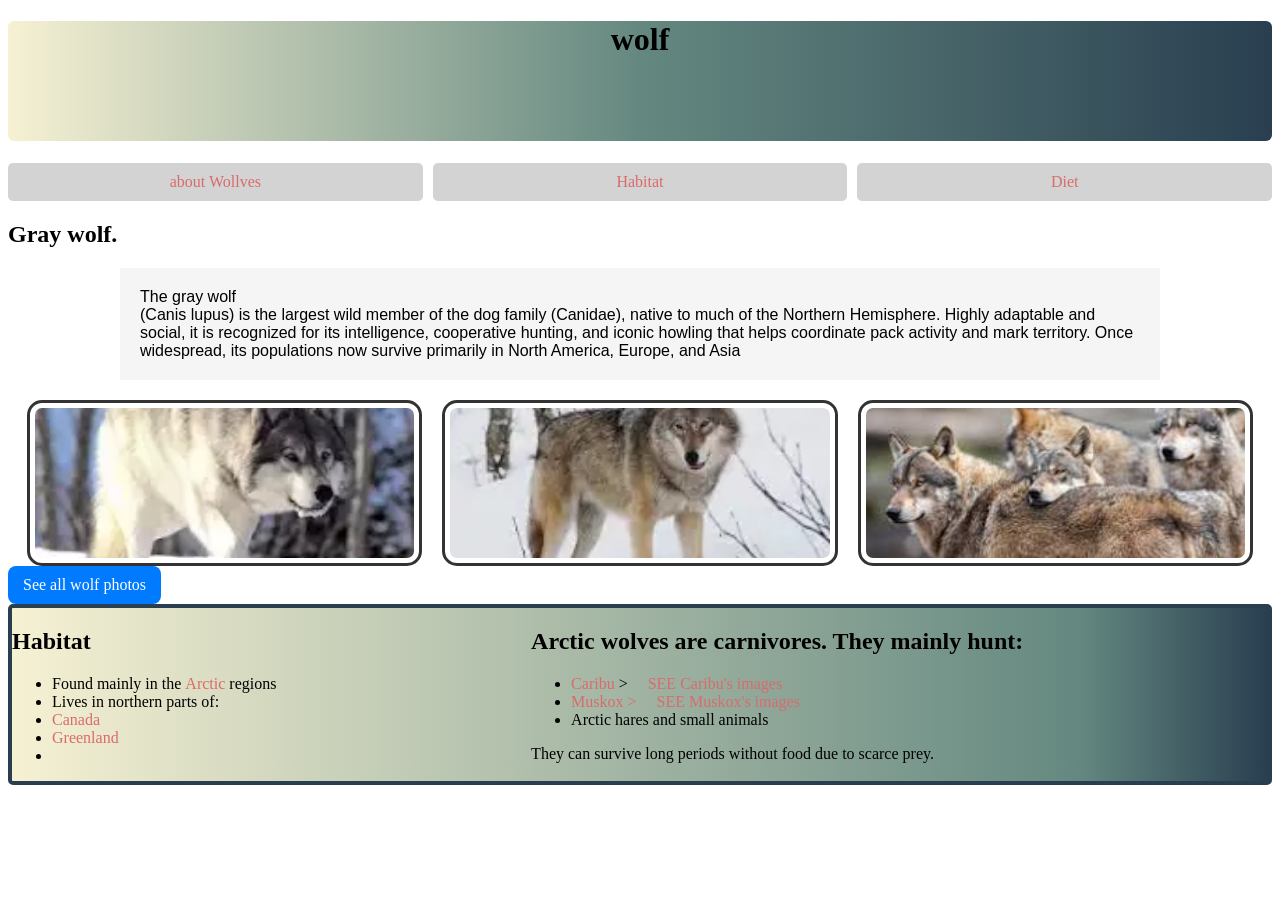
<file: index.html>
<!doctype html>
<html lang="en">
    <head>
        <meta charset="utf-8">
        <meta name="viewport" content="width=device-width, initial-scale=1">
         <title>Wolve</title>
        <link rel="stylesheet" href="css/mycssfile.css">
    </head>
    <body>
        <h1> wolf </h1>
       
            <ul class="grid-list">
                <li> <a href="#about">about Wollves</a></li>
                    <li> <a href="#habitat"> Habitat</a></li>
                    <li><a href="#diet">Diet</a></li>
            </ul>
      
        
        
            <header>
                <h2 class="graylink">  Gray wolf.</h2>
            </header>
             <main id="about">The gray wolf<br> (Canis lupus) is the largest wild member of the dog family (Canidae),
                 native to much of the Northern Hemisphere. Highly adaptable and social,
                  it is recognized for its intelligence, cooperative hunting,
                   and iconic howling that helps coordinate pack activity and mark territory.
                    Once widespread, its populations now survive primarily in North America,
                 Europe, and Asia </main>
                 <div class="image-container">
                    <img src="images/canidae.webp" alt=" image of Canidae ">
                    <img src="images/wolf.webp" alt="Gray wolf standing in snow">
                    <img src="images/wolves.jpeg" alt="wolves ">
                 </div>
                 <a href="show.html" class="button-link">See all wolf photos</a>
            
            <div class="part">
                 <section id="habitat"><h2>Habitat</h2>
                        <ul>
                            
                            <li>Found mainly in the <a href="#arctic">Arctic</a> regions</li>
                            <li>Lives in northern parts of:</li>
                            <li><a href="#canada">Canada</a></li>
                               <li><a href="#greenland1">Greenland</a></li> 
                        
                            <li><a href="#greenland"></a></li>
                        </ul>
                    </section>
                 <section id='diet'>
                            <h2>Arctic wolves are carnivores. They mainly hunt:</h2>
                            <ul>
                                <li><a href="#caribu"> Caribu</a> > <a href="hunting.html#idcaribu">  &nbsp;&nbsp;&nbsp; SEE Caribu's images</a></li>
                                <li><a href="#muskox">Muskox  >    &nbsp;&nbsp;&nbsp;</a> <a href="hunting.html#idmuskox">  SEE Muskox's images</a></li>
                                <li>Arctic hares and small animals</li>
                            </ul>
                            <p>They can survive long periods without food due to scarce prey.</p>
                    </section>
           
        </div>
        
        <p id="arctic" class="hidden">The Arctic is the northernmost polar region of Earth, encompassing the Arctic Ocean and parts of eight countries above roughly 66.5° N latitude.
             Characterized by extreme cold, vast ice cover, and distinctive daylight cycles, it is both a critical climate regulator and home to diverse wildlife and
              Indigenous cultures. 
             The region is increasingly significant for climate research, resource exploration, and international cooperation.</p>
             <p id="canada" class="hidden">
                Canada is a country in North America known for its vast natural landscapes,
                 multicultural society, and stable democratic governance.
                  It spans the northern half of the continent, sharing the world's longest undefended border with the United States,
                 and ranks among the wealthiest nations globally.
             </p>
             <p id="greenland" class="hidden">
                
             </p>
             <p id="greenland1" class="hidden">
                Greenland is the world's largest island, 
                an autonomous territory within the Kingdom of Denmark, 
                located in the North Atlantic and Arctic Oceans.
                 Known for its vast ice sheet and Inuit heritage,
                  it holds strategic geopolitical importance and is increasingly significant 
                  in discussions about climate change and Arctic development.
             </p>
             
             <p id="caribu" class="hidden">
                  Caribou<br>
                The caribou (Rangifer tarandus), also known as the reindeer in Eurasia, 
                is a large hoofed mammal in the deer family (Cervidae). It inhabits Arctic 
                and subarctic regions across North America, Europe, and Asia, where it is uniquely 
                adapted to cold, snowy environments. Caribou are ecologically vital grazers and 
                central to the cultural traditions of many northern Indigenous peoples.
             </p>
             <p id="muskox" class="hidden">
                Muskox<br>
                The muskox (Ovibos moschatus) is a large, shaggy-coated hoofed mammal native to Arctic
                 regions of North America and Greenland. Known for its thick coat and strong odor emitted 
                 by males during the rut, it is one of the Arctic's most iconic tundra herbivores,
                 well adapted to extreme cold and scarce vegetation.
            </p>
    </bod>
</html>
</file>
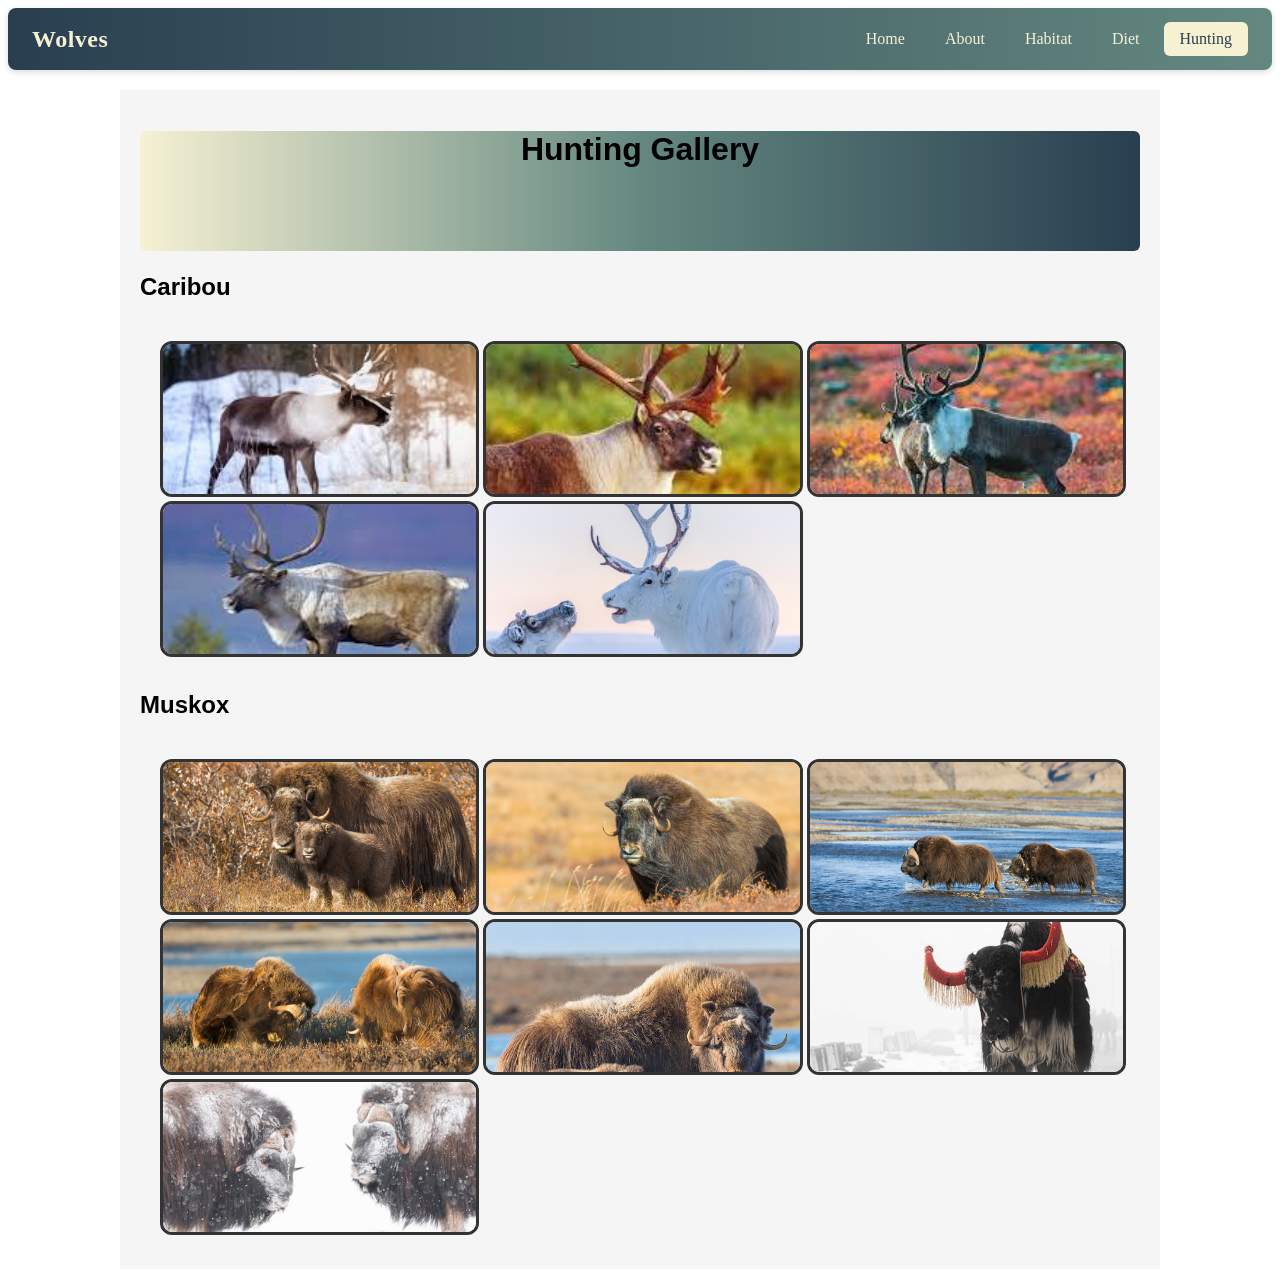
<file: hunting.html>
<!doctype html>
<html lang="en">
    <head>
        <meta charset="utf-8">
        <meta name="viewport" content="width=device-width, initial-scale=1">
        <title>Caribou &amp; Muskox — Hunting Gallery</title>
        <link rel="stylesheet" href="css/mycssfile.css">
    </head>
    <body>
        <a class="skip-link" href="#main-content">Skip to main content</a>

        <header class="site-header">
            <a href="index.html" class="site-title">Wolves</a>
            <nav class="primary-nav" aria-label="Primary">
                <ul>
                    <li><a href="index.html">Home</a></li>
                    <li><a href="index.html#about">About</a></li>
                    <li><a href="index.html#habitat">Habitat</a></li>
                    <li><a href="index.html#diet">Diet</a></li>
                    <li><a href="hunting.html" aria-current="page">Hunting</a></li>
                </ul>
            </nav>
        </header>

        <main id="main-content">
            <h1>Hunting Gallery</h1>

            <section id="idcaribu" aria-labelledby="caribou-heading">
                <h2 id="caribou-heading">Caribou</h2>
                <ul class="grid-gallery" aria-label="Photos of caribou">
                    <li><img src="images/caribu1.jpeg" alt="Caribou standing in a snowy field"></li>
                    <li><img src="images/caribu2.jpeg" alt="Herd of caribou crossing tundra"></li>
                    <li><img src="images/caribu3.jpeg" alt="Caribou with large antlers in profile"></li>
                    <li><img src="images/caribu4.jpeg" alt="Caribou grazing on low vegetation"></li>
                    <li><img src="images/caribu5.jpeg" alt="Caribou resting in winter landscape"></li>
                </ul>
            </section>

            <section id="idmuskox" aria-labelledby="muskox-heading">
                <h2 id="muskox-heading">Muskox</h2>
                <ul class="grid-gallery" aria-label="Photos of muskox">
                    <li><img src="images/muskox1.jpg" alt="Muskox standing on rocky tundra"></li>
                    <li><img src="images/muskox2.jpg" alt="Muskox with thick winter coat"></li>
                    <li><img src="images/muskox3.jpg" alt="Group of muskox in defensive circle"></li>
                    <li><img src="images/muskox4.jpg" alt="Muskox grazing in summer tundra"></li>
                    <li><img src="images/muskox5.jpg" alt="Close-up of muskox horns"></li>
                    <li><img src="images/muskox6.jpeg" alt="Young muskox calf beside an adult"></li>
                    <li><img src="images/muskox7.jpeg" alt="Muskox walking through snow"></li>
                </ul>
            </section>
        </main>
    </body>
</html>
</file>
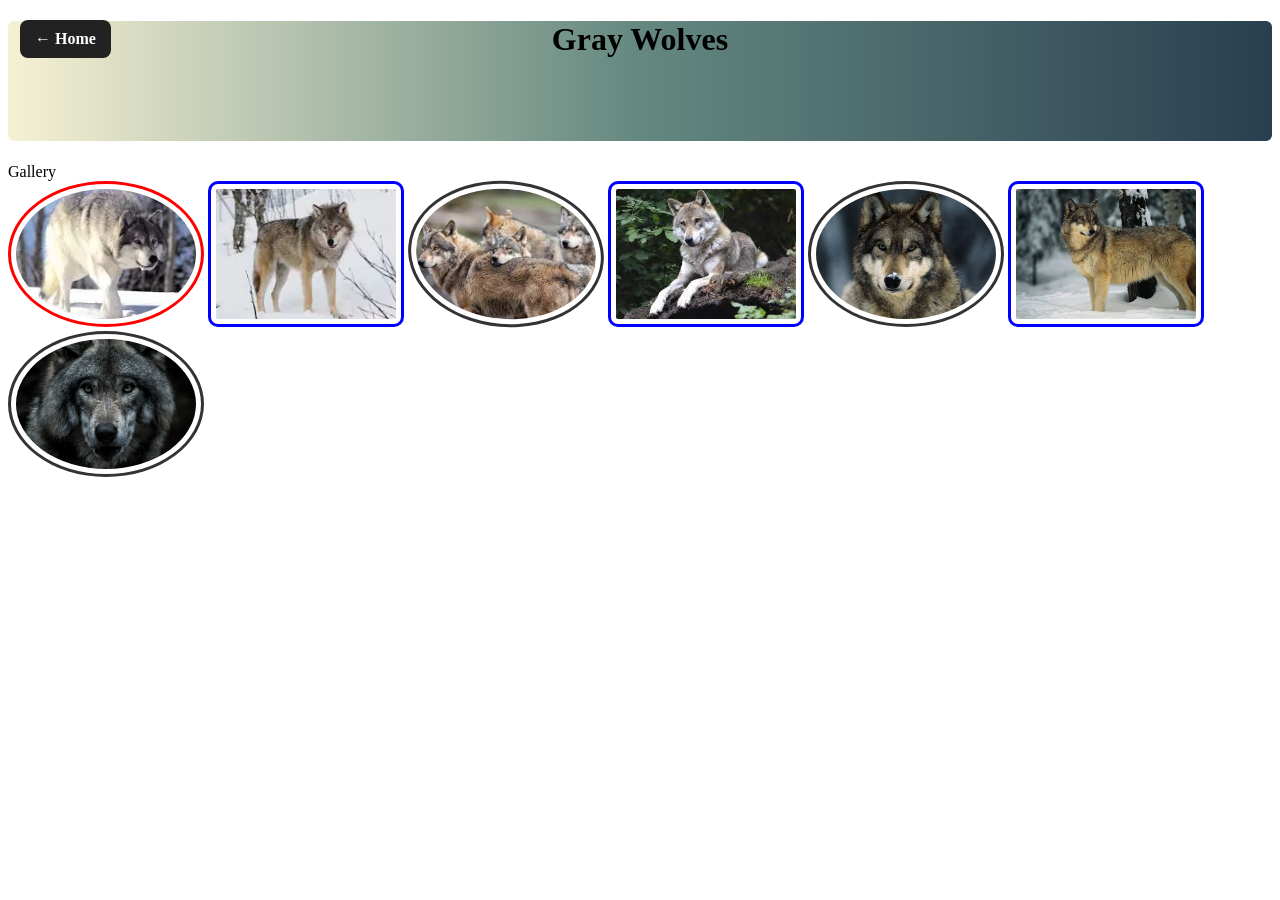
<file: show.html>
<!DOCTYPE html>
<html>
    <head>
        <link rel="stylesheet" href="css/mycssfile.css">

    </head>
    <body>
        <h1> Gray Wolves
        </h1>

        <head> Gallery </head>
        <div class="gallery"> 
           <img src="images/canidae.webp" alt="Canidae">
                    <img src="images/wolf.webp" alt="wolf's image">
                    <img src="images/wolves.jpeg" alt="wolves">
                    <img src="images/wolf2.jpeg" alt="wolve's picture two">
                    <img src="images/wolf3.webp" alt="wolve's picture three">
                    <img src="images/wolf4.webp" alt="wolve's picture four">
                    <img src="images/wolf5.jpeg" alt="wolve's picture five">


        </div>
        <a href="index.html" class="back-home">← Home</a>
        
        
    </body>
</html>
</file>
<file: css/mycssfile.css>
.hidden {
    display: none;
}

.hidden:target {
   
    display: block;
    border-radius: 5px;
    width: 100%;
    height: 100%;
    background-color: lightblue;
    position: relative;  
    padding: 10px;
    font-family: "Helvetica Neue", Helvetica, Arial, sans-serif;

}
h1{
    text-align: center;
     background: #466368;
  background: linear-gradient(to right, #f6f1d3, #648880, #293f50);
  border-radius: 6px;
  height: 120px;
}
.grid-list {
  display: grid;
  grid-template-columns: repeat(3, 1fr); /* 3 equal columns */
  gap: 10px; /* space between items */
  list-style: none; /* remove bullets */
  padding: 0;
  margin: 0;
}

.grid-list li {
  background-color: lightgray;
  padding: 10px;
  text-align: center;
  border-radius: 5px;
}
main {
  display: block;         
  max-width: 1000px;       /* limits width for readability */
  margin: 0 auto;          /* centers the main content */
  padding: 20px;           /* space inside */
  background-color: #f5f5f5;
  font-family: "Helvetica Neue", Helvetica, Arial, sans-serif;

}
h2.gray{
    background-color:#648880;
    color:azure;
    text-align: center;
}
h2.arctic{
    background-color:#c1d3cf;
    color:azure;
    
    border-radius: 10px;
    padding: 0%;
    margin: -1px;
}
.part{
    display:grid;
    grid-template-columns: auto auto;
    background: #648880;
  background: linear-gradient(to right, #f6f1d3, #648880 85%, #293f50);
    gap:10px;
    border-radius: 5px;
    border:4px solid #293f50;
    list-style: none;
    padding: 0;
    margin: 0;

}
.part div{
    
  background-color: lightgray;
  padding: 10px;
  text-align: center;
  border-radius: 5px;
}
a {
  display: inline-block; 
  color: rgb(218, 107, 107);
  text-decoration: none;
  transition: transform 0.3s ease;
}

a:hover {
  animation: bounce 0.4s ease;
  color: green;
}

@keyframes bounce {
  0%   { transform: translateY(0); }
  50%  { transform: translateY(-5px); }
  100% { transform: translateY(0); }
}
.image-container {
  display: flex;
  justify-content: center;
  gap: 20px;
  margin-top: 20px;
}
.image-container img {
  width: 30%;
  height: 150px;
  object-fit: cover;

  /* Box model */
  border: 3px solid #333;
  padding: 5px;
  border-radius: 15px;

  /* smooth hover effect */
  transition: transform 0.3s, box-shadow 0.3s;
}

.image-container img:hover {
  transform: scale(1.05);
  box-shadow: 0 5px 15px rgba(0,0,0,0.3);
  height: 250px;
}
a.button-link {
  display: inline-block;
  background-color: #007bff;
  color: white;
  padding: 10px 15px;
  border-radius: 8px;
  text-decoration: none;
  transition: 0.3s;
}

a.button-link:hover {
  background-color: #0056b3;
  transform: scale(1.05);
}
.gallerylink {
  display: flex;
  gap: 15px;
  justify-content: center;
}

/* general style for all images */
.gallery img {
  width: 180px;
  height: 130px;
  object-fit: cover;

  border: 3px solid #333;
  padding: 5px;
  border-radius: 10px;

  transition: transform 0.3s;
}

.gallery img:hover {
  transform: scale(1.05);
}
.gallery img:nth-child(1) {
  border-color: red;
}
.gallery img:nth-child(even) {
  border-color: blue;
}
.gallery img:nth-child(odd) {
  border-radius: 50%;
}
.gallery img:nth-child(3) {
  transform: rotate(5deg);
}
.back-home {
  position: fixed;
  top: 20px;
  left: 20px;

  background-color: #222;
  color: white;
  padding: 10px 15px;
  border-radius: 8px;

  text-decoration: none;
  font-weight: bold;

  transition: 0.3s;
}

.back-home:hover {
  background-color: #00d4ff;
  color: black;
}
.grid-gallery {
  display: grid;
  grid-template-columns: repeat(3, 1fr);
  grid-auto-rows: 150px;
  gap: 10px;
  padding: 20px;
  list-style: none;
  margin: 0;
}
.grid-gallery li {
  list-style: none;
}

/* all images */
.grid-gallery img {
  width: 100%;
  height: 100%;
  object-fit: cover;

  border-radius: 12px;
  border: 3px solid #333;

  transition: transform 0.3s;
}

.grid-gallery img:hover {
  transform: scale(1.05);
}
/* ===== Accessible site navigation ===== */
.skip-link {
  position: absolute;
  left: -9999px;
  top: 0;
  background: #111;
  color: #fff;
  padding: 10px 16px;
  border-radius: 0 0 8px 0;
  z-index: 1000;
  font-weight: bold;
}
.skip-link:focus {
  left: 0;
  outline: 3px solid #ffd400;
  outline-offset: 2px;
}

.site-header {
  display: flex;
  flex-wrap: wrap;
  align-items: center;
  justify-content: space-between;
  gap: 16px;
  padding: 14px 24px;
  background: linear-gradient(to right, #293f50, #648880);
  border-radius: 8px;
  margin-bottom: 20px;
  box-shadow: 0 2px 6px rgba(0, 0, 0, 0.15);
}

.site-title {
  color: #f6f1d3;
  font-size: 1.5rem;
  font-weight: 700;
  letter-spacing: 0.5px;
  text-decoration: none;
}
.site-title:hover,
.site-title:focus-visible {
  color: #ffffff;
  animation: none;
}

.primary-nav ul {
  list-style: none;
  display: flex;
  flex-wrap: wrap;
  gap: 8px;
  margin: 0;
  padding: 0;
}

.primary-nav a {
  display: inline-block;
  color: #f6f1d3;
  padding: 8px 16px;
  border-radius: 6px;
  text-decoration: none;
  font-weight: 500;
  transition: background-color 0.2s ease, color 0.2s ease, transform 0.2s ease;
}

.primary-nav a:hover {
  background-color: rgba(255, 255, 255, 0.15);
  color: #ffffff;
  animation: none;
  transform: translateY(-1px);
}

.primary-nav a:focus-visible {
  outline: 3px solid #ffd400;
  outline-offset: 2px;
  color: #ffffff;
}

.primary-nav a[aria-current="page"] {
  background-color: #f6f1d3;
  color: #293f50;
}

@media (max-width: 600px) {
  .site-header {
    flex-direction: column;
    align-items: flex-start;
  }
  .primary-nav ul {
    width: 100%;
    justify-content: flex-start;
  }
}
</file>
